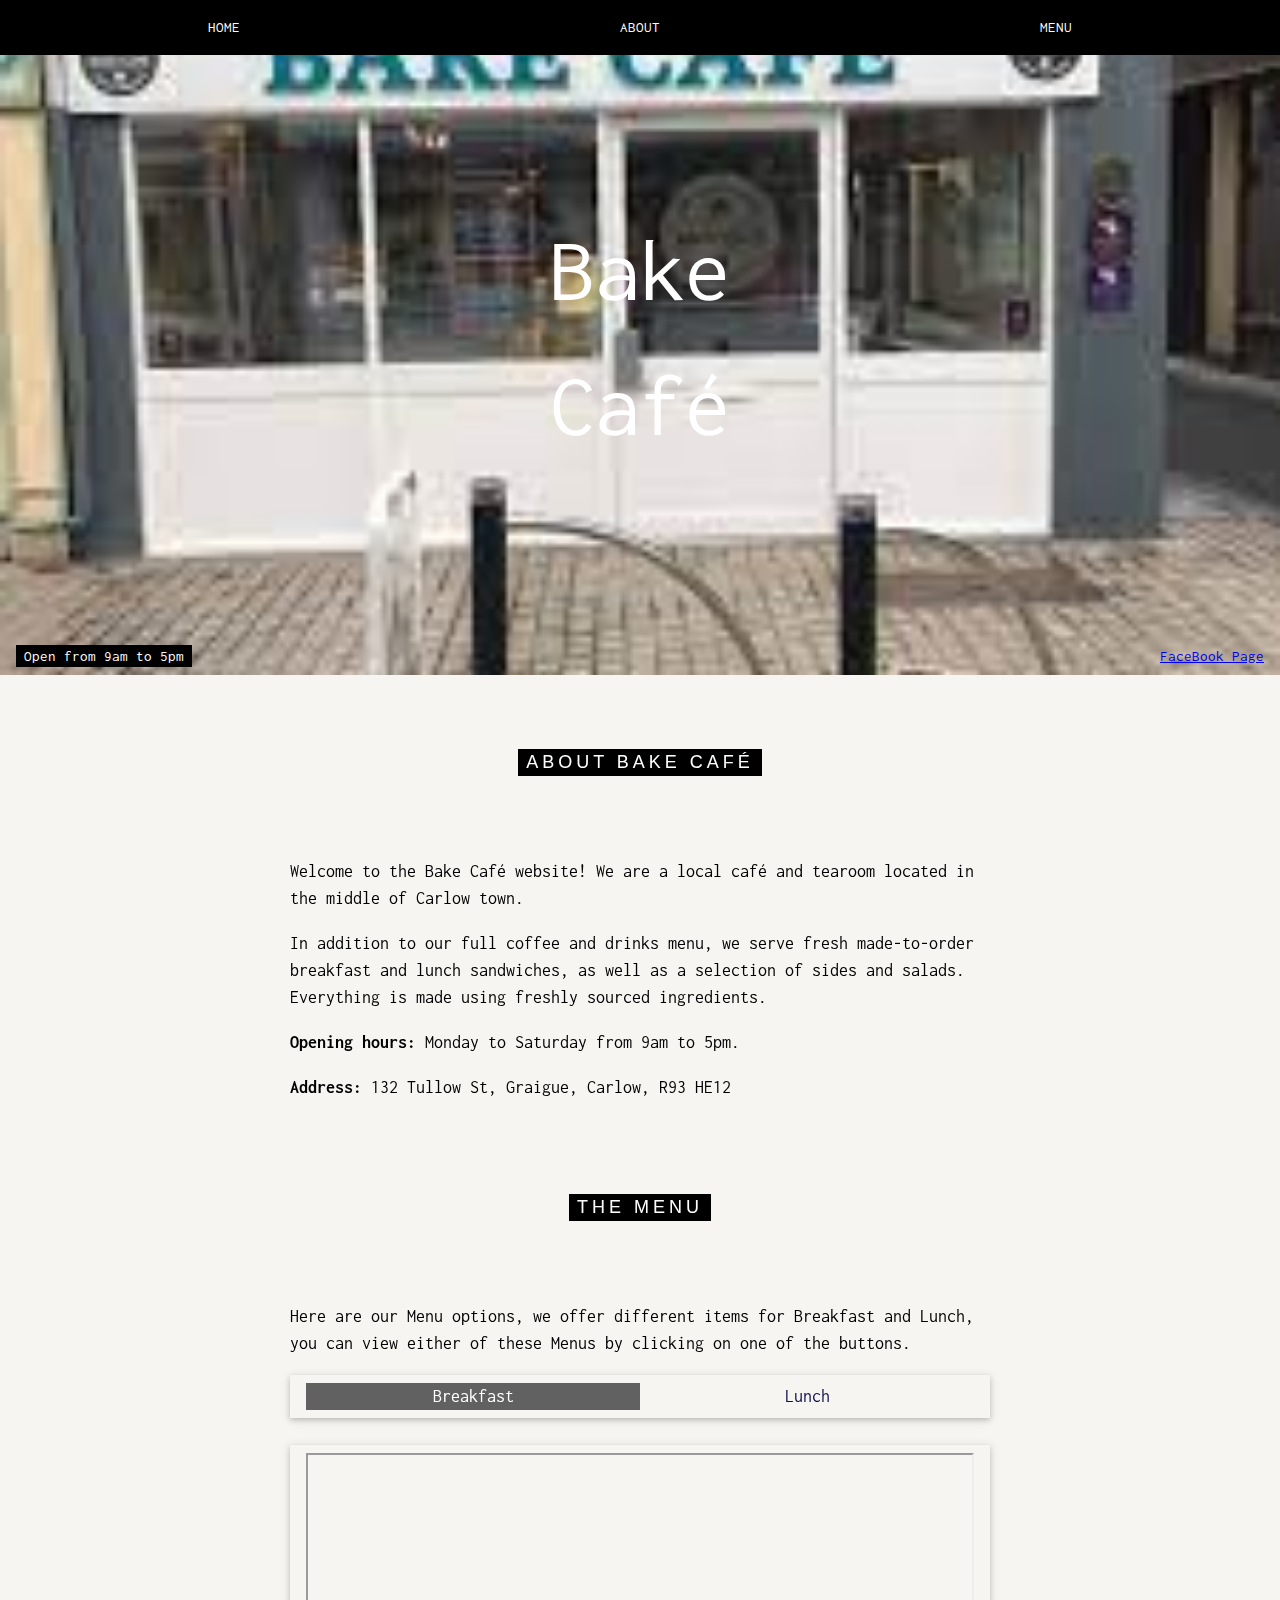
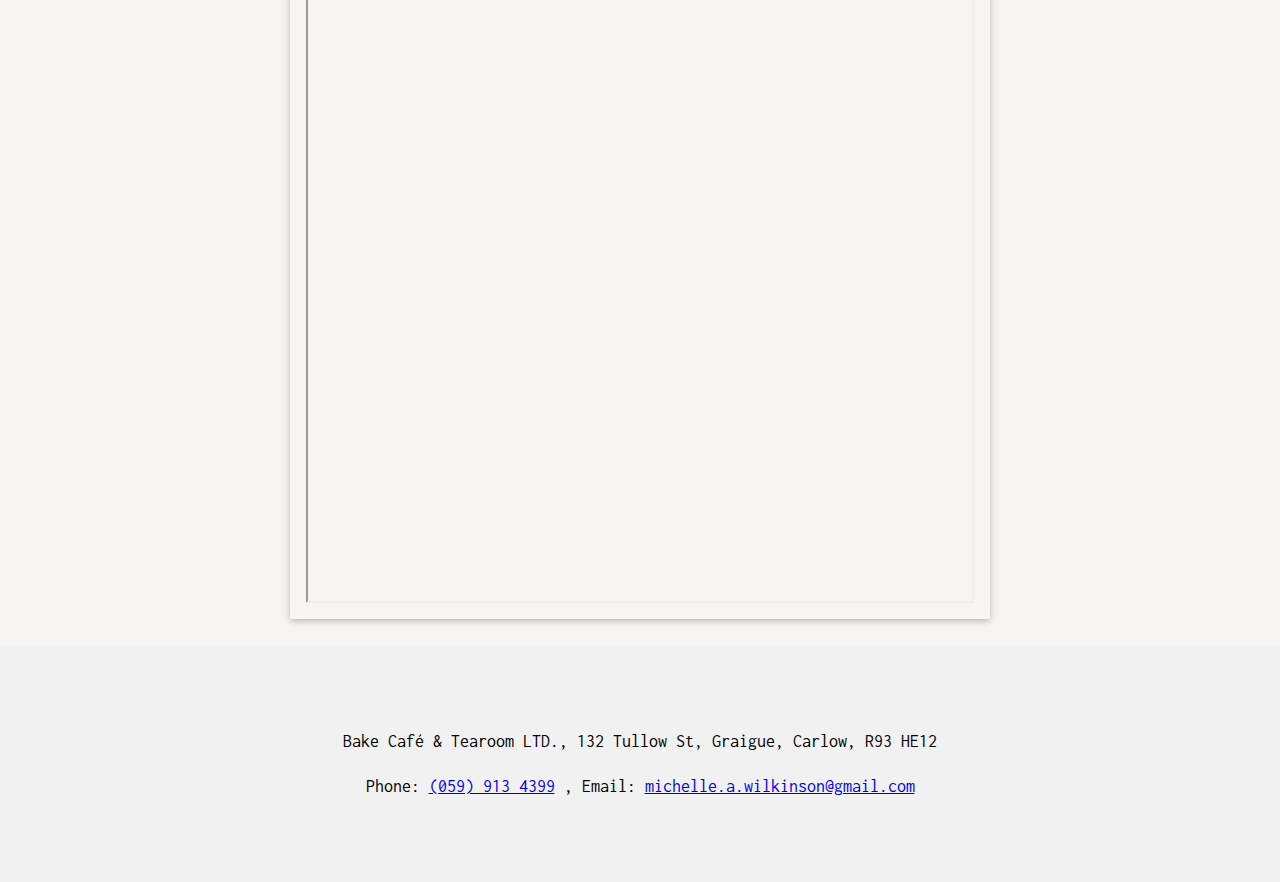
<file: Bake Café/index.html>
<!DOCTYPE html>
<html>

<head>
    <title>Bake Café</title>
    <meta charset="UTF-8">
    <meta name="viewport" content="width=device-width, initial-scale=1">
    <link rel="stylesheet" href="https://fonts.googleapis.com/css?family=Inconsolata">
    <link rel="stylesheet" href="styles.css">
</head>

<body>

    <!-- Navbar -->
    <div class="top">
        <div class="row padding black">
            <div class="col nav">
                <a href="#" class="button block">HOME</a>
            </div>
            <div class="col nav">
                <a href="#about" class="button block">ABOUT</a>
            </div>
            <div class="col nav">
                <a href="#menu" class="button block">MENU</a>
            </div>
        </div>
    </div>

    <!-- Image Header -->
    <header class="bgimg display-container" id="home">
        <div class="display-bottom-left padding">
            <span class="black-bg">Open from 9am to 5pm</span>
        </div>
        <div class="display-middle center">
            <span class="text-white" style="font-size:90px">Bake<br>Café</span>
        </div>
        <div class="display-bottom-right padding">
            <span class="" style="color: blue;">
                <a href="https://m.facebook.com/www.bakecafecarlow/">
                    FaceBook Page
                </a>
            </span>
        </div>
    </header>

    <!-- Background colour for the main div of the page -->
    <div class="sand grayscale large">

        <!-- About Container -->
        <div class="container" id="about">
            <div class="content" style="max-width:700px">
                <h5 class="center padding-extra"><span class="black-bg text-wide">ABOUT BAKE CAFÉ</span></h5>
                <p>Welcome to the Bake Café website! We are a local café and tearoom located in the middle of Carlow town.
                </p>
                <p>In addition to our full coffee and drinks menu, we serve fresh made-to-order breakfast and lunch
                    sandwiches, as well as a selection of sides and salads. Everything is made using freshly sourced ingredients.</p>

                <!-- note: could add image of some food here -->

                <p><strong>Opening hours:</strong> Monday to Saturday from 9am to 5pm.</p>
                <p><strong>Address:</strong> 132 Tullow St, Graigue, Carlow, R93 HE12</p>
            </div>
        </div>

        <!-- Menu Container -->
        <div class="container" id="menu">
            <div class="content" style="max-width:700px">

                <h5 class="center padding-extra"><span class="black-bg text-wide">THE MENU</span></h5>
                <p>Here are our Menu options, we offer different items for Breakfast and Lunch, you can view either of
                    these Menus by clicking on one of the buttons.</p>

                <div class="row center card padding">
                    <a href="javascript:void(0)" onclick="openMenu(event, 'Breakfast');" id="myLink">
                        <div class="col tablink">Breakfast</div>
                    </a>
                    <a href="javascript:void(0)" onclick="openMenu(event, 'Lunch');">
                        <div class="col tablink">Lunch</div>
                    </a>
                </div> <br>

                <div id="Breakfast" class="container menu padding card">
                    <iframe src="Bake's breakfast.pdf"></iframe>
                </div>

                <div id="Lunch" class="container menu padding card">
                    <iframe src="Bake's Lunch.pdf"></iframe>
                </div> <br>

            </div>
        </div>

        <!-- End of the main div -->
    </div>

    <!-- Footer -->
    <footer class="center light-grey padding-extra large">
        <p>Bake Café & Tearoom LTD., 132 Tullow St, Graigue, Carlow, R93 HE12</p>
        <p>Phone: <a href="tel:0599134399">(059) 913 4399</a> , Email: <a href="mailto:michelle.a.wilkinson@gmail.com">michelle.a.wilkinson@gmail.com</a></p>
    </footer>

    <script>
        // Tab Menu
        function openMenu(evt, menuName) {
            var i, x, tablinks;
            x = document.getElementsByClassName("menu");

            for (i = 0; i < x.length; i++) {
                x[i].style.display = "none";
            }

            tablinks = document.getElementsByClassName("tablink");

            for (i = 0; i < x.length; i++) {
                tablinks[i].className = tablinks[i].className.replace(" dark-grey", "");
            }
            document.getElementById(menuName).style.display = "block";
            evt.currentTarget.firstElementChild.className += " dark-grey";
        }
        document.getElementById("myLink").click();
    </script>

</body>

</html>
</file>
<file: Bake Café/styles.css>
/* W3.CSS 4.15 December 2020 by Jan Egil and Borge Refsnes */
html {
    box-sizing: border-box;
    overflow-x: hidden;
    -ms-text-size-adjust: 100%;
    -webkit-text-size-adjust: 100%;
}

*,
*:before,
*:after {
    box-sizing: inherit;
}

html,
body {
    font-family: Verdana, sans-serif;
    font-size: 15px;
    line-height: 1.5;
}

h1 {
    font-size: 36px;
}

h2 {
    font-size: 30px;
}

h3 {
    font-size: 24px;
}

h4 {
    font-size: 20px;
}

h5 {
    font-size: 18px;
}

h6 {
    font-size: 16px;
}

h1,
h2,
h3,
h4,
h5,
h6 {
    font-family: "Segoe UI", Arial, sans-serif;
    font-weight: 400;
    margin: 10px 0;
}

body {
    margin: 0;
}

body,
html {
    height: 100%;
    font-family: "Inconsolata", sans-serif;
}

.bgimg {
    background-position: center;
    background-size: cover;
    background-image: url("cafe_image.jpg");
    min-height: 75%;
}

.black {
    color: #fff !important;
    background-color: #000 !important;
}

.black-bg {
    background-color: #000;
    color: #fff;
    display: inline-block;
    padding-left: 8px;
    padding-right: 8px;
    text-align: center;
}

.block {
    display: block;
    width: 100%;
}

.button {
    border: none;
    display: inline-block;
    padding: 8px 16px;
    vertical-align: middle;
    overflow: hidden;
    text-decoration: none;
    color: inherit;
    background-color: inherit;
    text-align: center;
    cursor: pointer;
    white-space: nowrap;
}

.button:hover {
    color: #000 !important;
    background-color: #ccc !important;
}

.card {
    box-shadow: 0 2px 5px 0 rgba(0, 0, 0, 0.16), 0 2px 10px 0 rgba(0, 0, 0, 0.12);
}

.center {
    display: inline-block;
    width: auto;
    text-align: center;
    display: block;
    width: 100%;
}

.col {
    float: left;
    width: 100%;
    width: 50%
}

.container {
    padding: 0.01em 16px;
}

.content {
    margin-left: auto;
    margin-right: auto;
    max-width: 980px;
}

.dark-grey {
    color: #fff !important;
    background-color: #616161 !important;
}

.display-container {
    position: relative;
}

.display-bottom-left {
    position: absolute;
    left: 0;
    bottom: 0;
}

.display-bottom-right {
    position: absolute;
    right: 0;
    bottom: 0;
}

.display-middle {
    position: absolute;
    top: 50%;
    left: 50%;
    transform: translate(-50%, -50%);
    -ms-transform: translate(-50%, -50%);
}

.light-grey {
    color: #000 !important;
    background-color: #f1f1f1 !important;
}

.nav {
    width: 33.33333%;
}

.grayscale {
    filter: grayscale(75%);
}

iframe {
    width: 100%;
    height: 750px;
}

.large {
    font-size: 18px !important;
}

.menu {
    display: none;
}

.padding {
    padding: 8px 16px !important;
}

.padding-extra {
    padding-top: 64px !important;
    padding-bottom: 64px !important;
}

.row:after,
.row:before {
    content: "";
    display: table;
    clear: both;
}

.sand {
    color: #000 !important;
    background-color: #fdf5e6 !important;
}

.text-grey {
    color: #757575 !important;
}

.text-white {
    color: #fff !important;
}

.text-wide {
    letter-spacing: 4px;
}

.top {
    position: fixed;
    width: 100%;
    z-index: 1;
}
</file>
